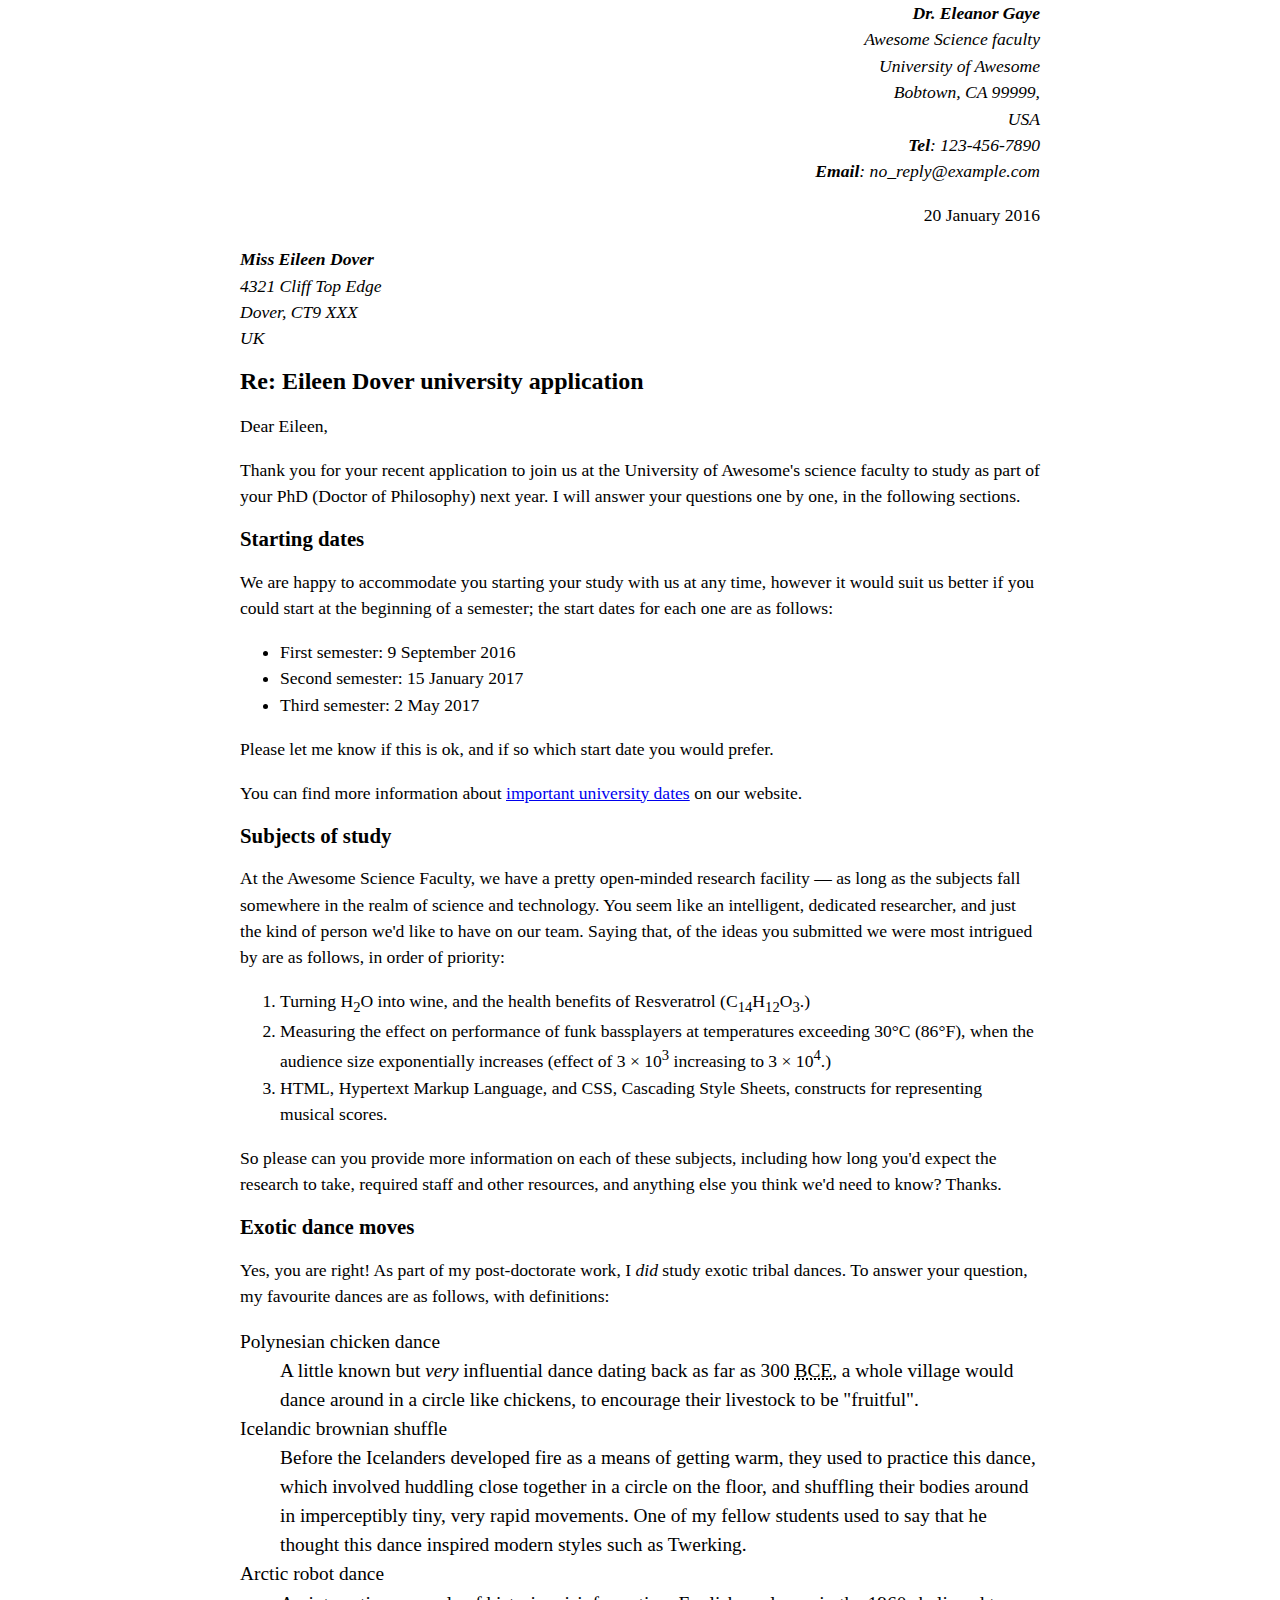
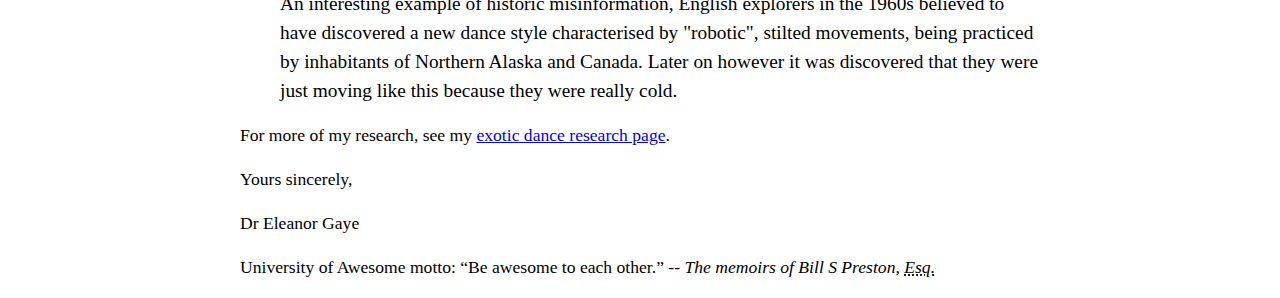
<file: Assignment 1/Part 1/index.html>
<!DOCTYPE html>
<!--
	Name: Alan Ginson
	File: index.html
	Date: 14 April 2024
	This HTML code is a letter to Miss Eileen Dover from Dr. Eleanor Gaye, a science department faculty member at the University of Awesome, concerning her application to the PhD programme at the university. 
  Dr. Gaye responds to Eileen's inquiries regarding study topics, commencement dates, and even gets into research on exotic dancing in the correspondence. The code makes use of semantic HTML elements such 
  as <address>, <time>, <abbr>, <ol>, <dl>, and <cite> and incorporates style using an external CSS file. Links to internal pages and other resources are also included.
	-->

<html lang="en-US">
  <head>
    <meta charset="utf-8">
    <meta name="author" content="Dr. Eleanor Gaye">
    <title>Awesome science application correspondence</title>
    <link rel="stylesheet" href="style.css">
  </head>
  <body>
    <address class="sender-column">
      <strong>Dr. Eleanor Gaye</strong><br>
      Awesome Science faculty<br>
      University of Awesome<br>
      Bobtown, CA 99999,<br>
      USA<br>
      <strong>Tel</strong>: 123-456-7890<br>
      <strong>Email</strong>: no_reply@example.com
    </address>

    <p class="sender-column"><time datetime="2016-01-20">20 January 2016</time></p>

    <address>
      <strong>Miss Eileen Dover</strong><br>
      4321 Cliff Top Edge<br>
      Dover, CT9 XXX<br>
      UK
    </address>

    <h1>Re: Eileen Dover university application</h1>

    <p>Dear Eileen,</p>

    <p>Thank you for your recent application to join us at the University of Awesome's science faculty to study as part of your <abbr>PhD</abbr> (Doctor of Philosophy) next year. I will answer your questions one by one, in the following sections.</p>

    <h2>Starting dates</h2>

    <p>We are happy to accommodate you starting your study with us at any time, however it would suit us better if you could start at the beginning of a semester; the start dates for each one are as follows:</p>

    <ul>
      <li>First semester: <time datetime="2016-09-09">9 September 2016</time></li>
      <li>Second semester: <time datetime="2017-01-15">15 January 2017</time></li>
      <li>Third semester: <time datetime="2017-05-02">2 May 2017</time></li>
    </ul>

    <p>Please let me know if this is ok, and if so which start date you would prefer.</p>

    <p>You can find more information about <a href="http://www.example.com" title="table of awesome university important dates">important university dates</a> on our website.</p>

    <h2>Subjects of study</h2>

    <p>At the Awesome Science Faculty, we have a pretty open-minded research facility — as long as the subjects fall somewhere in the realm of science and technology. You seem like an intelligent, dedicated researcher, and just the kind of person we'd like to have on our team. Saying that, of the ideas you submitted we were most intrigued by are as follows, in order of priority:</p>

    <ol>
      <li>Turning H<sub>2</sub>O into wine, and the health benefits of Resveratrol (C<sub>14</sub>H<sub>12</sub>O<sub>3</sub>.)</li>
      <li>Measuring the effect on performance of funk bassplayers at temperatures exceeding 30°C (86°F), when the audience size exponentially increases (effect of 3 × 10<sup>3</sup> increasing to 3 × 10<sup>4</sup>.)</li>
      <li><abbr>HTML</abbr>, Hypertext Markup Language, and <abbr>CSS</abbr>, Cascading Style Sheets, constructs for representing musical scores.</li>
    </ol>

    <p>So please can you provide more information on each of these subjects, including how long you'd expect the research to take, required staff and other resources, and anything else you think we'd need to know? Thanks.</p>

    <h2>Exotic dance moves</h2>

    <p>Yes, you are right! As part of my post-doctorate work, I <em>did</em> study exotic tribal dances. To answer your question, my favourite dances are as follows, with definitions:</p>

    <dl>
      <dt>Polynesian chicken dance</dt>
      <dd>A little known but <em>very</em> influential dance dating back as far as 300 <abbr title="Before Common Era">BCE</abbr>, a whole village would dance around in a circle like chickens, to encourage their livestock to be "fruitful".</dd>
      <dt>Icelandic brownian shuffle</dt>
      <dd>Before the Icelanders developed fire as a means of getting warm, they used to practice this dance, which involved huddling close together in a circle on the floor, and shuffling their bodies around in imperceptibly tiny, very rapid movements. One of my fellow students used to say that he thought this dance inspired modern styles such as Twerking.</dd>
      <dt>Arctic robot dance</dt>
      <dd>An interesting example of historic misinformation, English explorers in the 1960s believed to have discovered a new dance style characterised by "robotic", stilted movements, being practiced by inhabitants of Northern Alaska and Canada. Later on however it was discovered that they were just moving like this because they were really cold.</dd>
    </dl>

    <p>For more of my research, see my <a href="http://www.example.com" aria-label="Dr Gaye's exotic dance research">exotic dance research page</a>.</p>

    <p>Yours sincerely,</p>

    <p>Dr Eleanor Gaye</p>


    <p>University of Awesome motto: <q>Be awesome to each other.</q> -- <cite>The memoirs of Bill S Preston, <abbr title="Esquire">Esq.</abbr></cite></p>
  </body>
</html>
</file>
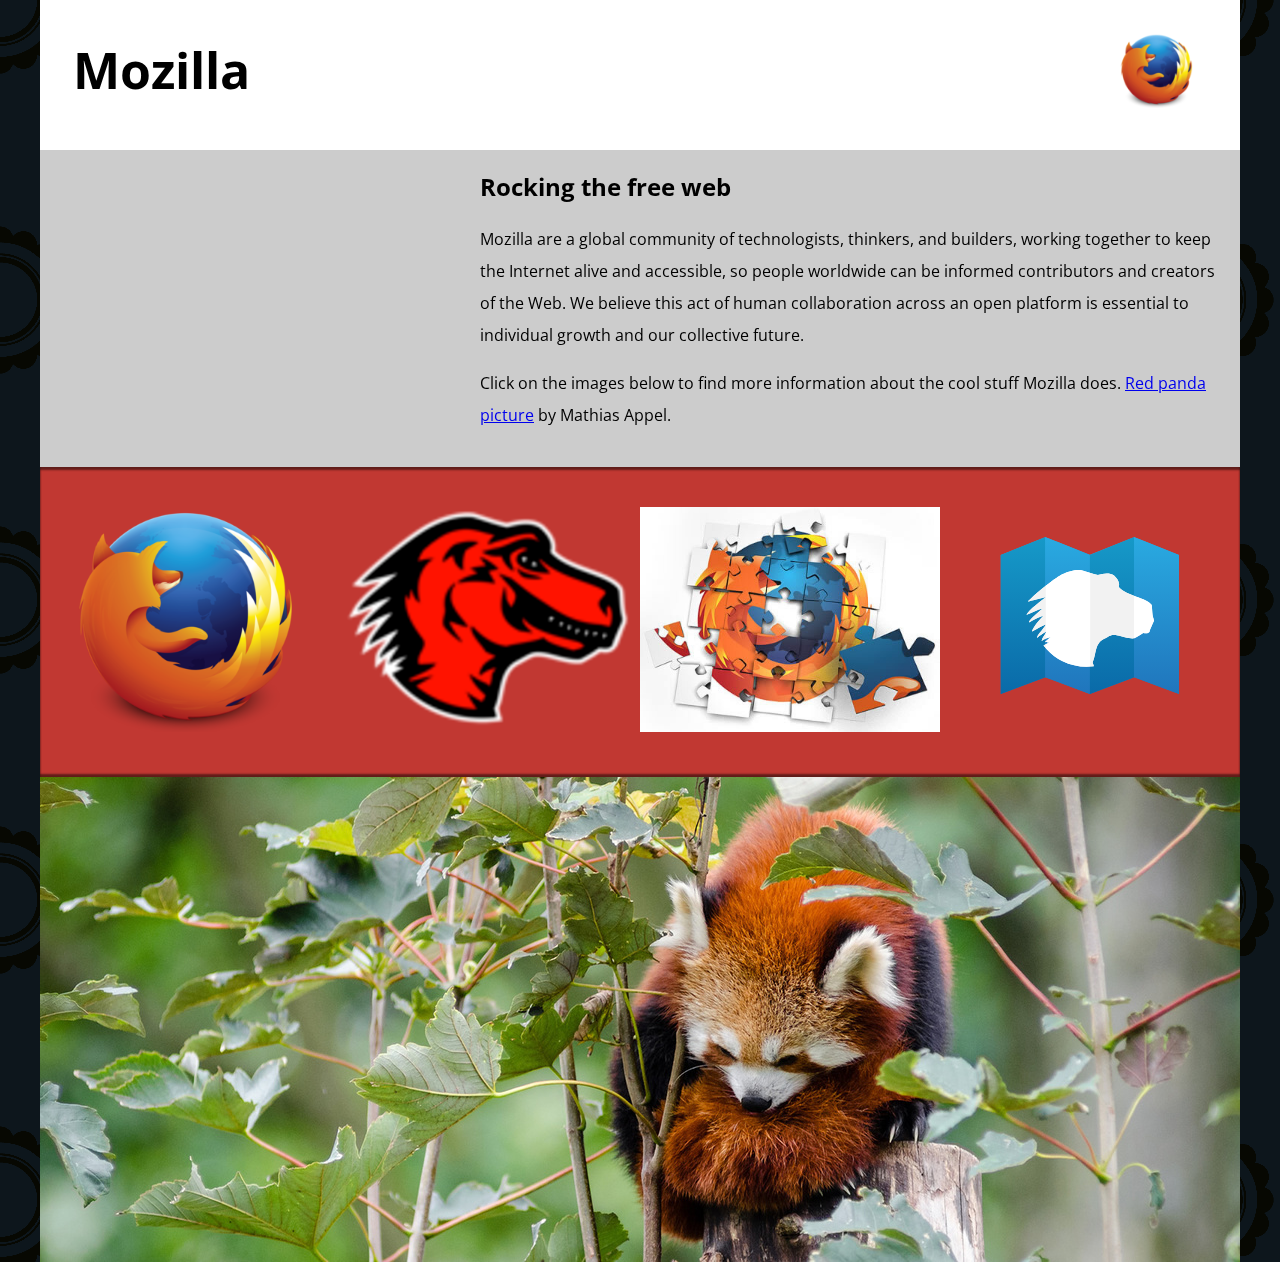
<file: Assignment 2/Part 1/index.html>
<!DOCTYPE html>
<html lang="en-US">
  <!--
	Name: Alan Ginson
	File: index.html
	Date: 14 April 2024
	An image of a red panda, a primary section with an article about Mozilla's aim, a further information section with links to Mozilla-related content, and a header with the Mozilla emblem are all included on
  this HTML code that makes a splash page for Mozilla.
Using <style> elements, styling is performed directly within the HTML and includes formatting for the header, main body, video, additional information links, and red panda image. Additionally, the code makes
   use of the <picture> element for responsive image loading and the <iframe> element for embedding YouTube videos.

The code also incorporates a few CSS media queries for responsive design, which guarantees that the page renders correctly on a range of devices.
	-->
  <head>
    <meta charset="utf-8">
    <meta name="viewport" content="width=device-width">
    <title>Mozilla splash page</title>
    <link href='https://fonts.googleapis.com/css?family=Open+Sans:400,700' rel='stylesheet' type='text/css'>
    <style>
      /* header and body setup */

      html {
        font-family: 'Open Sans', sans-serif;
        background: url(pattern.png);
      }

      body {
        width: 100%;
        max-width: 1200px;
        margin: 0 auto;
        background-color: white;
        position: relative;
      }

      /* Header styling */

      header {
        height: 150px;
      }

      header img {
        width: 100px;
        position: absolute;
        right: 32.5px;
        top: 32.5px;
      }

      h1 {
        font-size: 50px;
        line-height: 140px;
        margin: 0 0 0 32.5px;
      }

      /* main section and video styling */

      main {
        background: #ccc;
      }

      article {
        padding: 20px;
      }

      h2 {
        margin-top: 0;
      }

      p {
        line-height: 2;
      }

      iframe {
        float: left;
        margin: 0 20px 20px 0;
        max-width: 100%;
      }

      /* further info links */

      .further-info {
        clear: left;
        padding: 40px 0;
        background: #c13832;
        box-shadow: inset 0 3px 2px rgba(0,0,0,0.5),
                    inset 0 -3px 2px rgba(0,0,0,0.5);
      }

      .further-info a {
        width: 25%;
        display: block;
        float: left;
      }

      .further-info img {
        max-width: 100%;
      }

      .clearfix {
        clear: both;
      }

      /* Red panda image */

      .red-panda img {
        display: block;
        max-width: 100%;
      }
    </style>
  </head>
  <body>
    <header>
      <h1>Mozilla</h1>
      <!-- insert <img> element, link to the small
          version of the Firefox logo -->
          <img
          src="firefox_logo-only_RGB120.png" />
    </header>

    <main>
      <article>
        <!-- insert iframe from youtube -->
        <iframe width="400" height="225" src="https://www.youtube.com/embed/ojcNcvb1olg" frameborder="0" allow="accelerometer; autoplay; clipboard-write; encrypted-media; gyroscope; picture-in-picture" allowfullscreen></iframe>
        

        <h2>Rocking the free web</h2>

        <p>Mozilla are a global community of technologists, thinkers, and builders, working together to keep the Internet alive and accessible, so people worldwide can be informed contributors and creators of the Web. We believe this act of human collaboration across an open platform is essential to individual growth and our collective future.</p>

        <p>Click on the images below to find more information about the cool stuff Mozilla does. <a href="https://www.flickr.com/photos/mathiasappel/21675551065/">Red panda picture</a> by Mathias Appel.</p>
      </article>

      <div class="further-info">
        <!-- insert images with srcsets and sizes -->
        <a href="https://www.mozilla.org/en-US/firefox/new/">
            <img srcset="firefox_logo-only_RGB120.png 120w,
                        firefox_logo-only_RGB400.png 400w"
                sizes="(max-width: 500px) 120px, 400px"
                src="firefox_logo-only_RGB120.png"
                alt="Firefox logo">
        </a>
        <a href="https://www.mozilla.org/">
            <img srcset="mozilla-dinosaur-head120.png 120w,
                        mozilla-dinosaur-head400.png 400w"
                sizes="(max-width: 500px) 120px, 400px"
                src="mozilla_logo-only_RGB120.png"
                alt="Mozilla logo">
        </a>
        <a href="https://addons.mozilla.org/">
            <img srcset="firefox-addons120.jpg 120w,
                        firefox-addons400.jpg 400w"
                sizes="(max-width: 500px) 120px, 400px"
                src="addons_logo-only_RGB120.png"
                alt="Add-ons logo">
        </a>
        <a href="https://developer.mozilla.org/en-US/">
            <img srcset="mdn.svg 120w,
                        mdn.svg 400w"
                sizes="(max-width: 500px) 120px, 400px"
                src="mdn_logo-only_RGB120.png"
                alt="MDN logo">
        </a>
        <div class="clearfix"></div>
      </div>

      <div class="red-panda">
        <!-- insert picture element -->
        <picture>
            <source media="(max-width: 600px)" srcset="red-panda600.jpg">
            <img src="red-panda1200.jpg" alt="Red panda">
          </picture>
      </div>

    </main>
  </body>
</html>
</file>
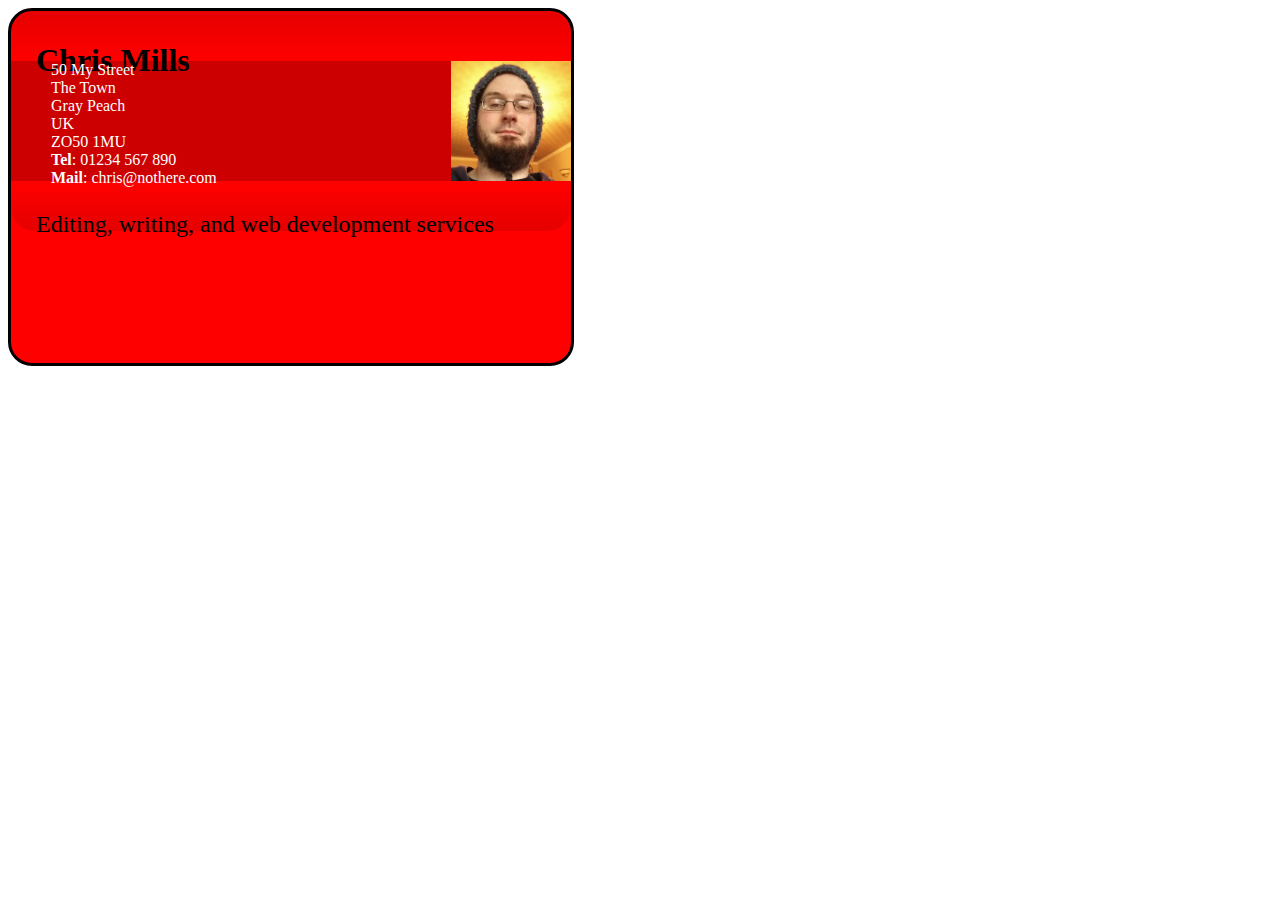
<file: Assignment 3/Part 2/index.html>
<!DOCTYPE html>
<html lang="en-US">
<!--
Name: Alan Ginson
File: index.html
Date: 14 April 2024
This HTML code creates a straightforward webpage with Chris Mills' name, address, phone number, and a synopsis of his services displayed.
A <header> with Chris's name, a <article> with his picture and contact details, and a <footer> with a summary of his services make up the content organised within a <section> element with the class "card".
An external stylesheet linked in the <head> section with the href="style.css" tag contains the CSS styles for this page. The layout, colours, fonts, and spacing of the elements are all defined by these 
styles.
	--> 
  <head>
    <meta charset="utf-8">
    <meta name="viewport" content="width=device-width">
    <title>Fundamental CSS comprehension</title>
    <link rel="stylesheet" href="style.css">
  </head>
  <body>

  <section class="card">
    <header>
      <h2>Chris Mills</h2>
    </header>
    <article>
      <img src="chris.jpg" alt="A picture of Chris - a man with glasses, a beard, and a silly wooly hat">
      <p>50 My Street<br>
         The Town<br>
         Gray Peach<br>
         UK<br>
         ZO50 1MU<br>
        <strong>Tel</strong>: 01234 567 890<br>
        <strong>Mail</strong>: chris@nothere.com</p>
    </article>
    <footer>
      <p>Editing, writing, and web development services</p>
    </footer>
  </section>

  </body>
</html>
</file>
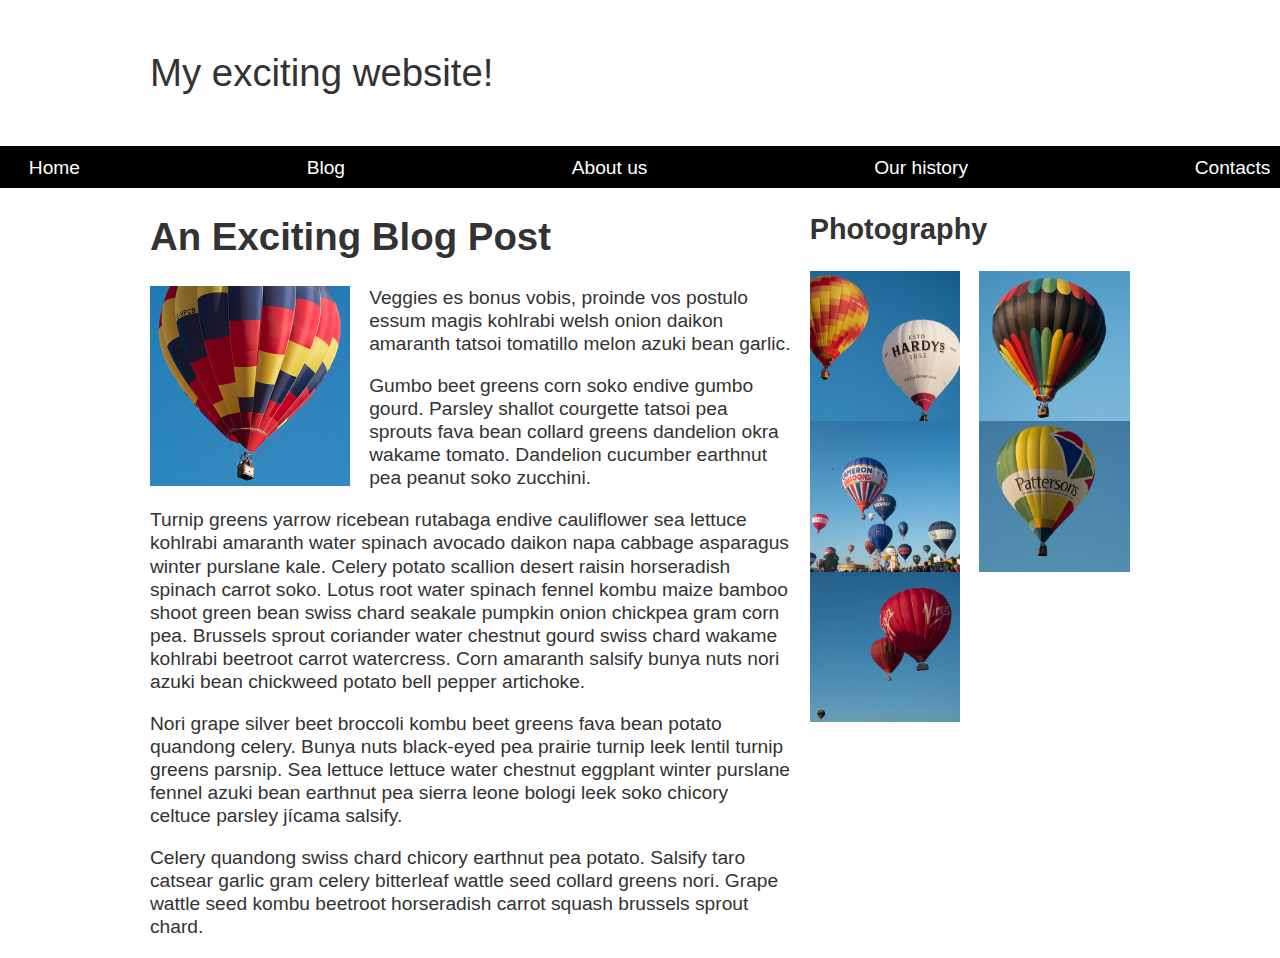
<file: Assignment 3/Part 4/index.html>
<!DOCTYPE html>
<html lang="en-US">
 <!--
Name: Alan Ginson
File: index.html
Date: 14 April 2024
A simple webpage layout is represented by this HTML code. Here's a quick synopsis:
Header: This area includes links to the Home, Blog, About Us, Our History, and Contacts pages as well as the website's logo.

Main Section: The webpage's primary content is broken up into two sections: an aside and an article. A blog post with a title, an image, and multiple paragraphs of content can be found in the article area.
 A list of pictures and the topic "Photography" are included in the sidebar section.

CSS: The "styles.css" external CSS file, which is linked in the <head> section of the HTML document, defines the styling for the webpage.
	-->
  <head>
    <meta charset="utf-8">
    <meta name="viewport" content="width=device-width, initial-scale=1">
    <title>Layout Task</title>
    <link href="styles.css" rel="stylesheet" type="text/css">
  </head>

<body>

  <div class="logo">
    My exciting website!
  </div>

  <nav>
    <ul>
      <li>
        <a href="">Home</a>
      </li>
      <li>
        <a href="">Blog</a>
      </li>
      <li>
        <a href="">About us</a>
      </li>
      <li>
        <a href="">Our history</a>
      </li>
      <li>
        <a href="">Contacts</a>
      </li>
    </ul>
  </nav>

  <main class="grid">
    <article>
      <h1>
        An Exciting Blog Post
      </h1>
      <img src="balloon-sq6.jpg" alt="placeholder" class="feature">
      <p>Veggies es bonus vobis, proinde vos postulo essum magis kohlrabi welsh onion daikon amaranth tatsoi tomatillo melon
        azuki bean garlic.</p>

      <p>Gumbo beet greens corn soko endive gumbo gourd. Parsley shallot courgette tatsoi pea sprouts fava bean collard greens
        dandelion okra wakame tomato. Dandelion cucumber earthnut pea peanut soko zucchini.</p>

      <p>Turnip greens yarrow ricebean rutabaga endive cauliflower sea lettuce kohlrabi amaranth water spinach avocado daikon
        napa cabbage asparagus winter purslane kale. Celery potato scallion desert raisin horseradish spinach carrot soko.
        Lotus root water spinach fennel kombu maize bamboo shoot green bean swiss chard seakale pumpkin onion chickpea gram
        corn pea. Brussels sprout coriander water chestnut gourd swiss chard wakame kohlrabi beetroot carrot watercress.
        Corn amaranth salsify bunya nuts nori azuki bean chickweed potato bell pepper artichoke.</p>

      <p>Nori grape silver beet broccoli kombu beet greens fava bean potato quandong celery. Bunya nuts black-eyed pea prairie
        turnip leek lentil turnip greens parsnip. Sea lettuce lettuce water chestnut eggplant winter purslane fennel azuki
        bean earthnut pea sierra leone bologi leek soko chicory celtuce parsley jícama salsify.</p>

      <p>Celery quandong swiss chard chicory earthnut pea potato. Salsify taro catsear garlic gram celery bitterleaf wattle
        seed collard greens nori. Grape wattle seed kombu beetroot horseradish carrot squash brussels sprout chard.</p>

    </article>

    <aside>
      <h2>
        Photography
      </h2>
      <ul class="photos">
        <li>
          <img src="balloon-sq1.jpg" alt="placeholder">
        </li>
        <li>
          <img src="balloon-sq2.jpg" alt="placeholder">
        </li>
        <li>
          <img src="balloon-sq3.jpg" alt="placeholder">
        </li>
        <li>
          <img src="balloon-sq4.jpg" alt="placeholder">
        </li>
        <li>
          <img src="balloon-sq5.jpg" alt="placeholder">
        </li>
      </ul>

    </aside>
  </main>

</body>

</html>
</file>
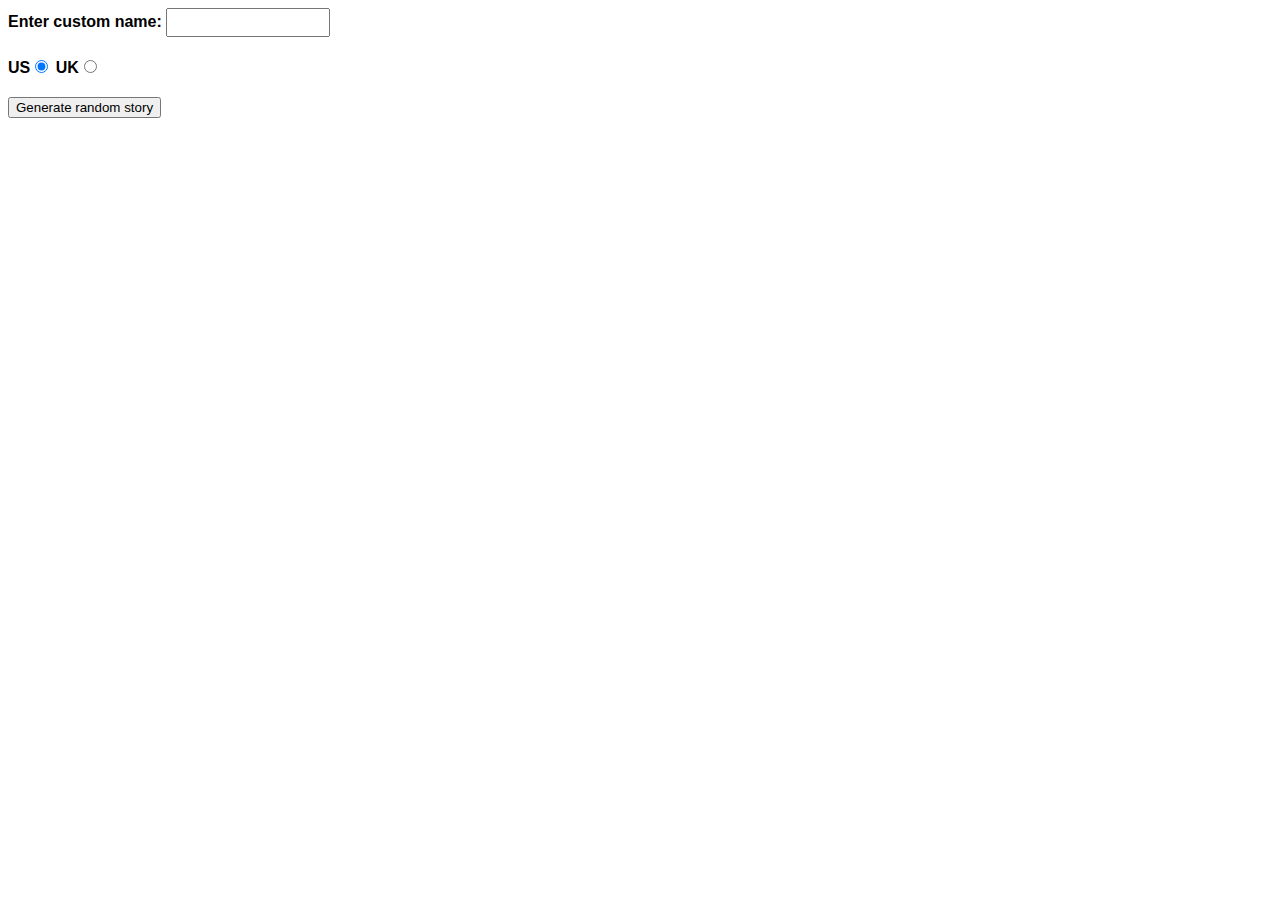
<file: Assignment 4/Part 1/index.html>
<!DOCTYPE html>
<html lang="en-US">
  <!--
Name: Alan Ginson
File: index.html
Date: 14 April 2024
This piece of HTML code creates a basic webpage for a "Silly Story Generator." Here's a quick synopsis:

Declaration of Document Type: It identifies HTML5 as the document type.
Language Declaration: English (United States) is the language used in this work.

Head Section: This section includes metadata about the webpage, viewport settings, and character encoding.
Styling: The elements are styled using inline CSS. It establishes the body width, font family, and styles for paragraphs, input fields, and labels.
Body: Has a number of components that allow for user interaction:
Users can input a custom name in the "Enter custom name" input form (input>).
The "US" and "UK" radio buttons (<input type="radio">) allow you to choose the location of the tale.
To create a random tale, assign the class "randomise" to a button (<button>).
A paragraph (<p>) element that has the class "story" applied will show the created narrative. Its visibility is initially set to hidden.
Screenplay: At the bottom of the body, there is a link to the JavaScript file "main.js". The algorithm to create random stories based on user inputs is probably present in this script.

The silly story generator webpage's general structure and functions are established by this HTML.
	-->
  <head>
    <meta charset="utf-8" />
    <meta name="viewport" content="width=device-width" />

    <title>Silly story generator</title>

    <style>
      body {
        font-family: helvetica, sans-serif;
        width: 350px;
      }

      label {
        font-weight: bold;
      }

      div {
        padding-bottom: 20px;
      }

      input[type="text"] {
        padding: 5px;
        width: 150px;
      }

      p {
        background: #ffc125;
        color: #5e2612;
        padding: 10px;
        visibility: hidden;
      }
    </style>
  </head>

  <body>
    <div>
      <label for="customname">Enter custom name:</label>
      <input id="customname" type="text" placeholder="" />
    </div>
    <div>
      <label for="us">US</label
      ><input id="us" type="radio" name="ukus" value="us" checked />
      <label for="uk">UK</label
      ><input id="uk" type="radio" name="ukus" value="uk" />
    </div>
    <div>
      <button class="randomize">Generate random story</button>
    </div>
    <!-- Thanks a lot to Willy Aguirre for his help with the code for this assessment -->
    <p class="story"></p>
    <script src="main.js"></script>
  </body>
</html>
</file>
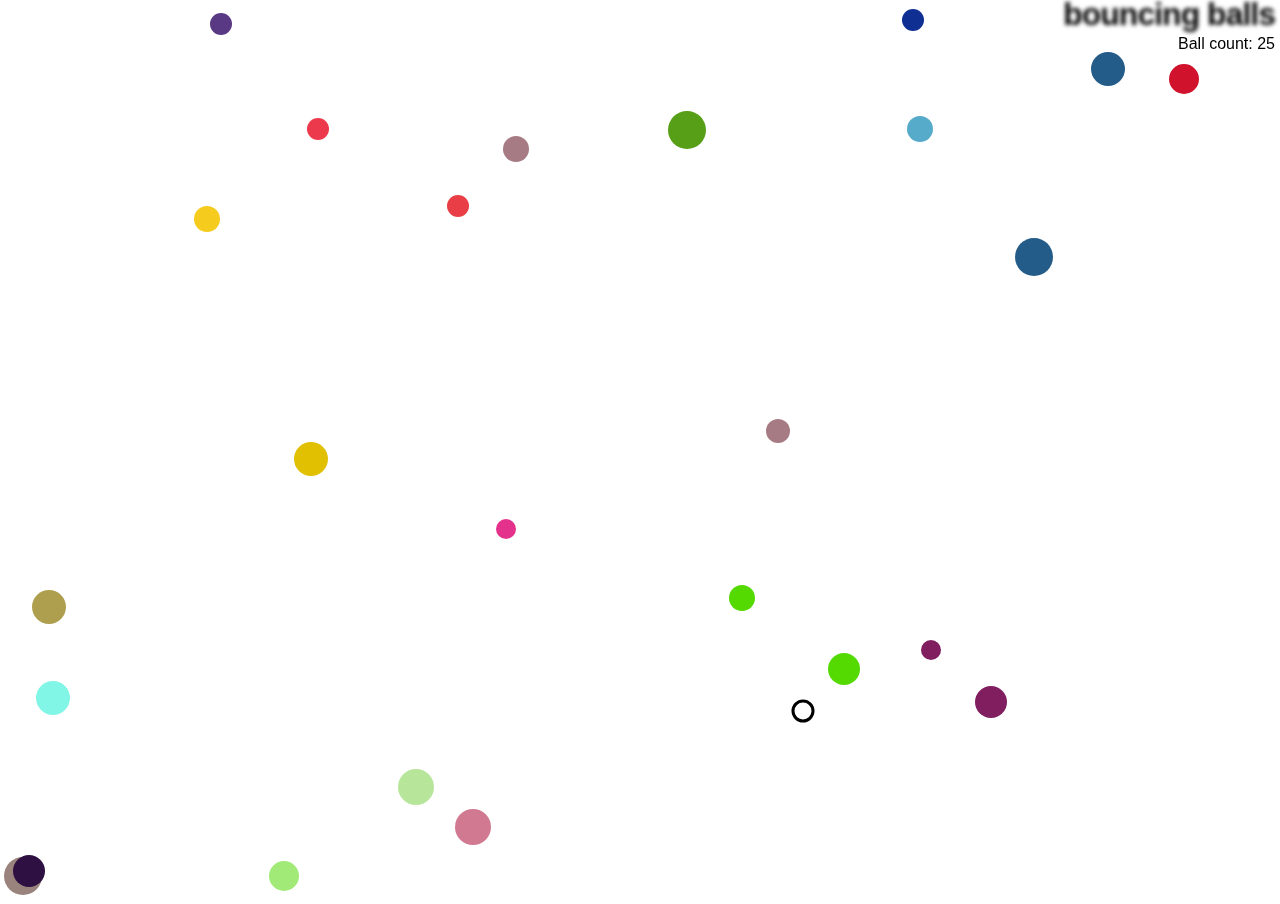
<file: Assignment 4/Part 3 & 4/index.html>
<!DOCTYPE html>
<html lang="en-US">
<!--
Name: Alan Ginson
File: index.html
Date: 14 April 2024
Using HTML5 Canvas, this JavaScript code creates a basic animation. Classes for forms like balls and a "evil" circle are among them. In order to refresh the canvas, the animation loop draws and moves the 
forms, looks for collisions, and reacts to human input to move the circle.

	-->
<head>
    <meta charset="utf-8">
    <meta name="viewport" content="width=device-width">
    <title>Bouncing balls</title>
    <link rel="stylesheet" href="style.css">
  </head>

  <body>
    <h1>bouncing balls</h1>
    <p>Ball count: </p>
    <canvas></canvas>

    <script src="main.js"></script>
  </body>
</html>
</file>
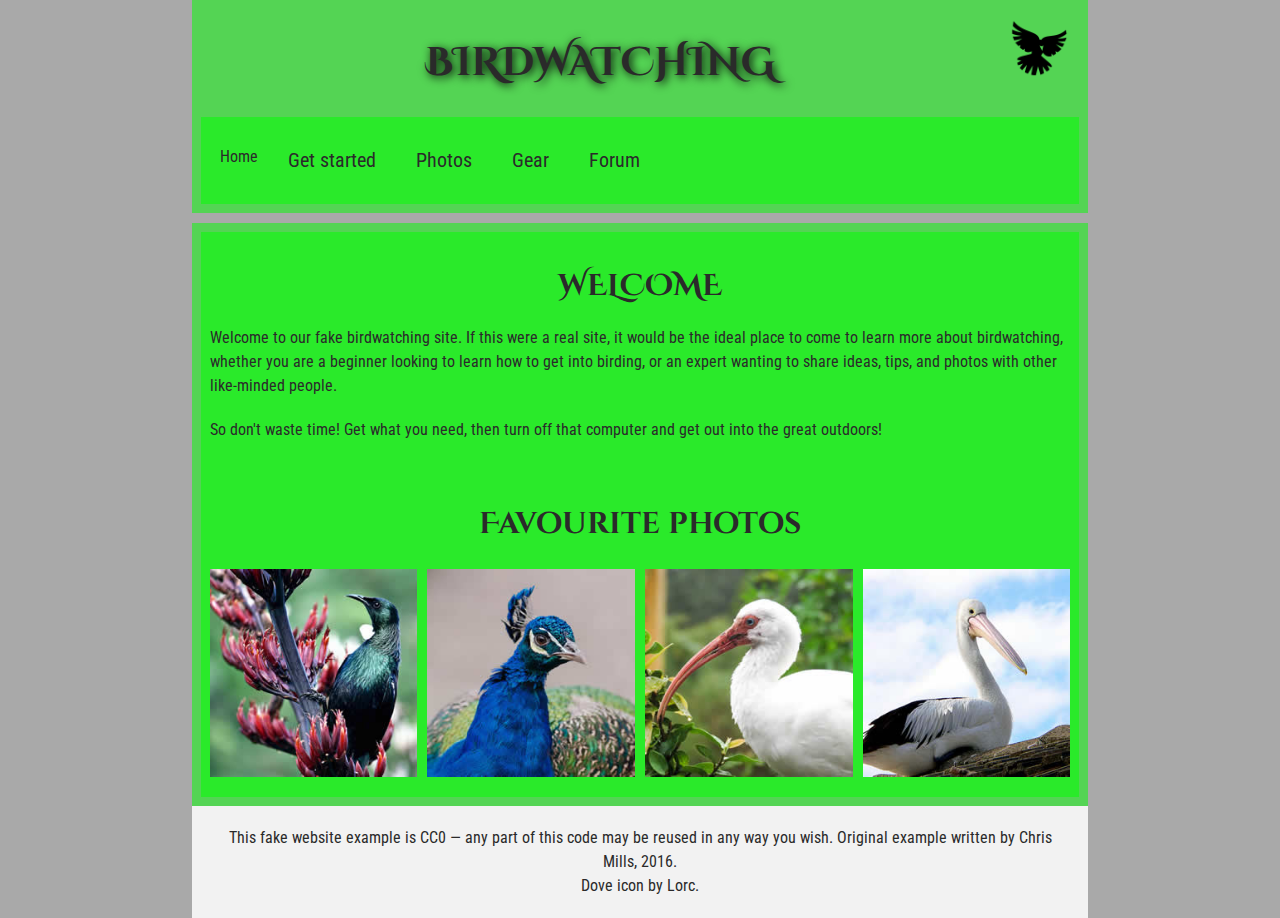
<file: Assignment 1/Part 2/assets/assets/index.html>
<!DOCTYPE html>
<html lang="en">
  <!--
	Name: Alan Ginson
	File: index.html
	Date: 14 April 2024
	The fictitious birding website's basic webpage is represented by this HTML code. It consists of a footer with credits and attributions, a main content section with an article and an aside showing favourite
   bird photographs, and a header with a navigation menu and logo. Semantic HTML components are employed throughout the page, which has a straightforward structure and appearance. In addition, it has a 
   conditional script for Internet Explorer versions prior to the current one and links to an external stylesheet for styling.
	-->
  <head>
    <meta charset="utf-8">
    <title>Birdwatching</title>
    <link href="https://fonts.googleapis.com/css?family=Roboto+Condensed:300%7CCinzel+Decorative:700" rel="stylesheet">
    <link rel="stylesheet" href="style.css">

    <!--[if lt IE 9]>
      <script src="https://cdnjs.cloudflare.com/ajax/libs/html5shiv/3.7.3/html5shiv.js"></script>
    <![endif]-->
  </head>

  <body>

    <header>
      <h1>Birdwatching</h1>
      <img src="dove.png" alt="a simple dove logo">

      <nav>
        <ul>
          <li><span>Home</span></li>
          <li><a href="#">Get started</a></li>
          <li><a href="#">Photos</a></li>
          <li><a href="#">Gear</a></li>
          <li><a href="#">Forum</a></li>
        </ul>
      </nav>
    </header>

    <main>
      <article>
        <h2>Welcome</h2>

        <p>Welcome to our fake birdwatching site. If this were a real site, it would be the ideal place to come to learn more about birdwatching, whether you are a beginner looking to learn how to get into birding, or an expert wanting to share ideas, tips, and photos with other like-minded people.</p>

        <p>So don't waste time! Get what you need, then turn off that computer and get out into the great outdoors!</p>
      </article>

      <aside>
        <h2>Favourite photos</h2>
        <div class="photo-grid">
          <a href="favorite-1.jpg"><img src="favorite-1_th.jpg" alt="Small black bird, black claws, long black slender beak, links to larger version of the image"></a>
          <a href="favorite-2.jpg"><img src="favorite-2_th.jpg" alt="Top half of a pretty bird with bright blue plumage on neck, light colored beak, blue headdress, links to larger version of the image"></a>
          <a href="favorite-3.jpg"><img src="favorite-3_th.jpg" alt="Top half of a large bird with white plumage, very long curved narrow light colored break, links to larger version of the image"></a>
          <a href="favorite-4.jpg"><img src="favorite-4_th.jpg" alt="Large bird, mostly white plumage with black plumage on back and rear, long straight white beak, links to larger version of the image"></a>
        </div>
      </aside>
    </main>

    <footer>
      <p>This fake website example is CC0 — any part of this code may be reused in any way you wish. Original example written by Chris Mills, 2016.</p>

      <p><a href="http://game-icons.net/lorc/originals/dove.html">Dove icon</a> by Lorc.</p>
    </footer>

  </body>
</html>
</file>
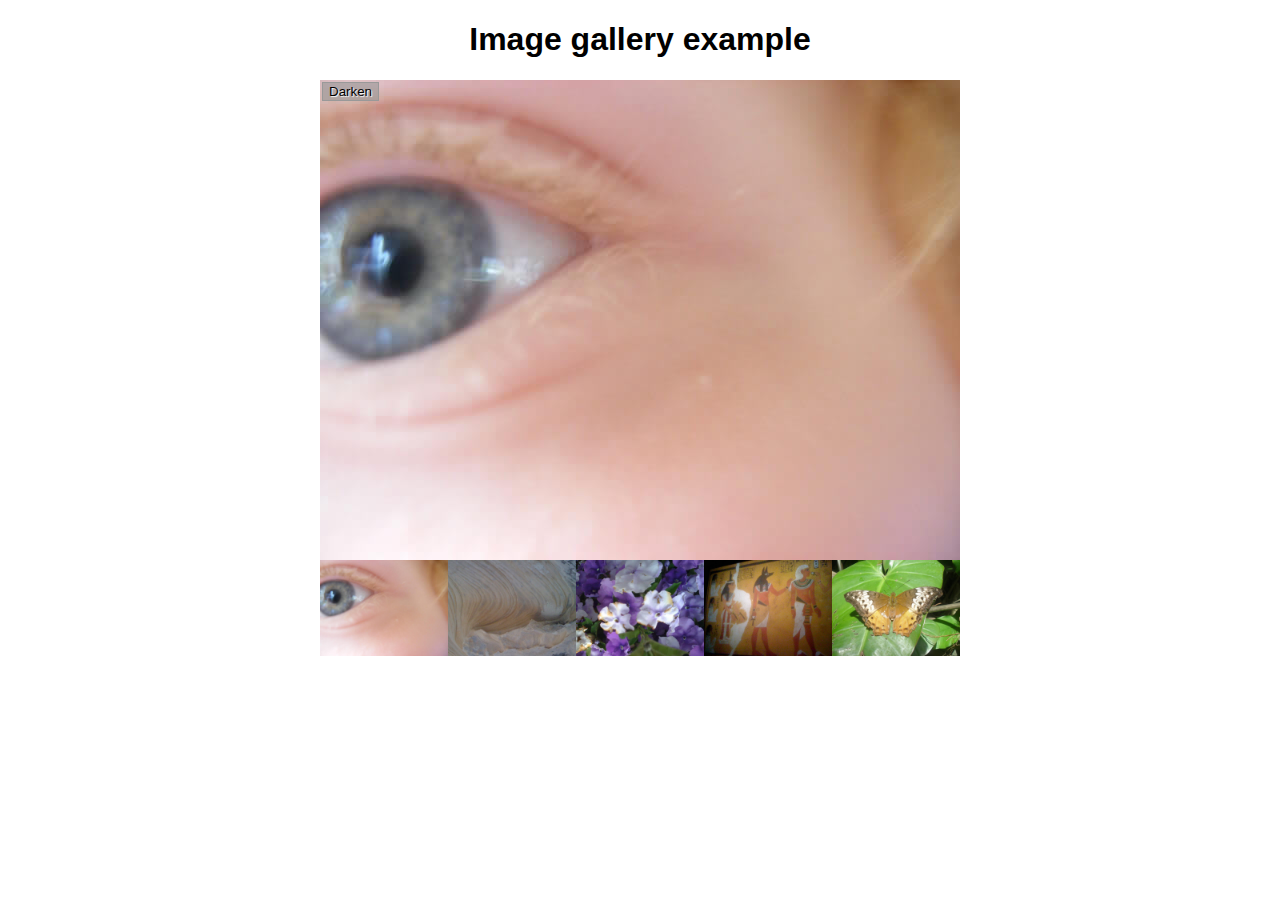
<file: Assignment 4/Part 2/gallery-start/gallery-start/index.html>
<!DOCTYPE html>
<html lang="en-us">
<!--
Name: Alan Ginson
File: index.html
Date: 14 April 2024
This JavaScript code improves a webpage's image gallery capability. Images and alt text are dynamically loaded from an array of image filenames. Thumbnail images are created and added to the thumbBar element.
 Additionally, it configures event listeners to update the displayed image and its alt text in response to the click of a thumbnail image. It also includes a Darken/Lighten option that allows you to adjust
  the overlay's background colour to make the displayed image appear dimmer.
	-->
  <head>
    <meta charset="utf-8">

    <title>Image gallery</title>

    <link rel="stylesheet" href="style.css">
    
  </head>

  <body>
    <h1>Image gallery example</h1>

    <div class="full-img">
      <img class="displayed-img" src="images/pic1.jpg" alt="Closeup of a human eye">
      <div class="overlay"></div>
      <button class="dark">Darken</button>
    </div>

    <div class="thumb-bar">


    </div>
    <script src="main.js"></script>
  </body>
</html>
</file>
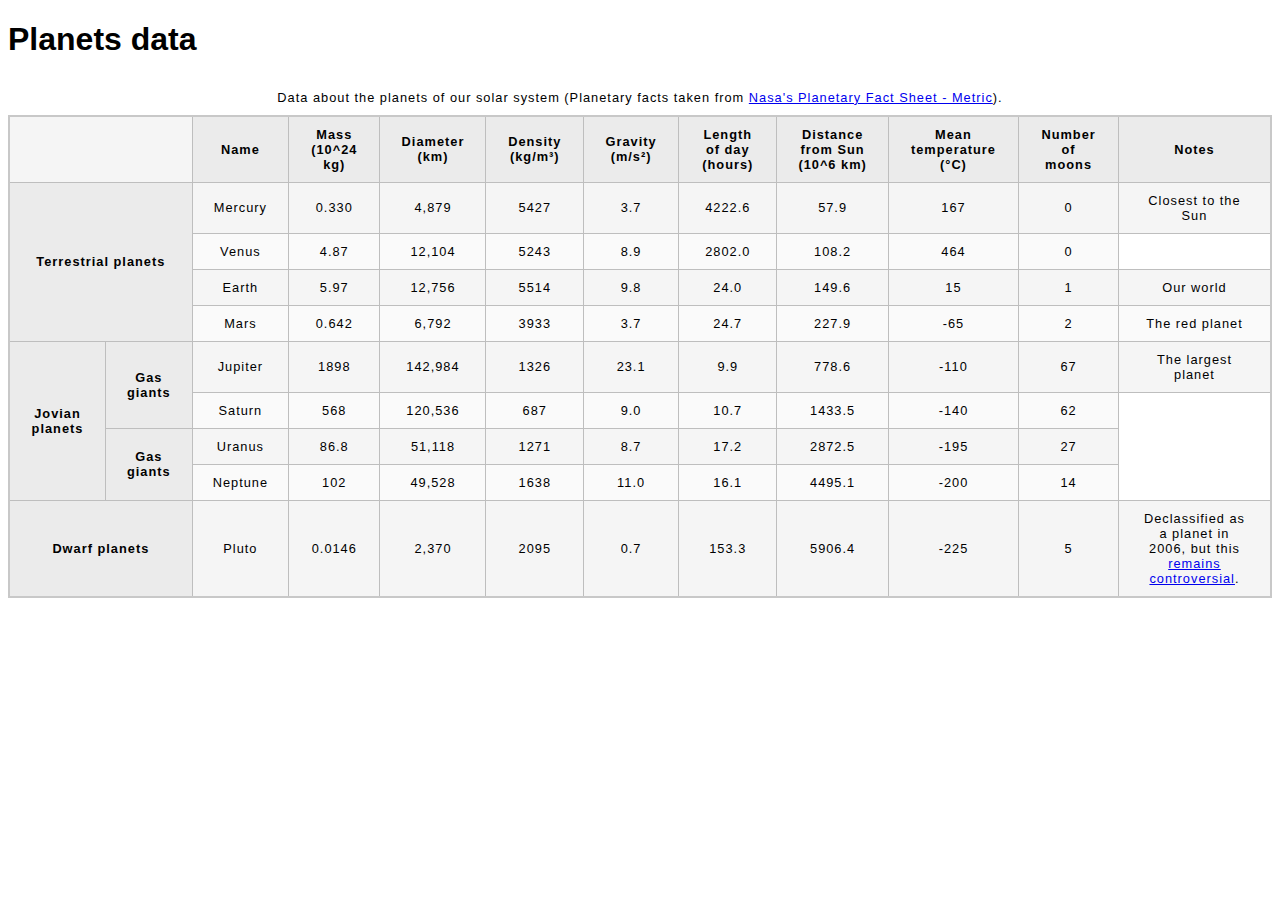
<file: Assignment 2/Part 2/planetary data table.html>
<!DOCTYPE html>
<html lang="en-US">
<!--
Name: Alan Ginson
File: planetary data table.html
Date: 14 April 2024
A table with information on the planets in our solar system is displayed by this HTML code. With rows for each planet and columns for mass, diameter, density, gravity, day length, distance from the sun, 
mean temperature, number of moons, and other information, the table is organised as follows.
The data is arranged logically, with distinct row groups separating dwarf planets, jovian planets, and terrestrial planets. The table cells display the details of each planet, such as its name, mass, 
diameter, density, etc.
The source of the planetary facts is also mentioned in a caption at the top of the table. An external CSS file that is referred to by the <link> tag in the <head> section is used to style the table.
	-->
  <head>
    <meta charset="utf-8">
    <meta name="viewport" content="width=device-width">
    <title>Planets Data</title>
    <link href="minimal-table.css" rel="stylesheet" type="text/css">
  </head>
  <body>
    <h1>Planets data</h1>
    <div class="table-container">
    <table> 
        <caption>Data about the planets of our solar system (Planetary facts taken from <a href="http://nssdc.gsfc.nasa.gov/planetary/factsheet/">Nasa's Planetary Fact Sheet - Metric</a>).</caption> 
        <thead> 
            <tr>
                <td colspan="2"></td> 
                <th>Name</th> 
                <th>Mass (10^24 kg)</th> 
                <th>Diameter (km)</th> 
                <th>Density (kg/m³)</th> 
                <th>Gravity (m/s²)</th> 
                <th>Length of day (hours)</th> 
                <th>Distance from Sun (10^6 km)</th> 
                <th>Mean temperature (°C)</th> 
                <th>Number of moons</th> 
                <th>Notes</th> 
            </tr> 
        </thead> 
        <tbody>
             <tr>
                <th rowspan="4" colspan="2" scope="rowgroup">Terrestrial planets</th>
                <td>Mercury</td>
                <td>0.330</td>
                <td>4,879</td>
                <td>5427</td> 
                <td>3.7</td> 
                <td>4222.6</td> 
                <td>57.9</td> 
                <td>167</td> 
                <td>0</td> 
                <td>Closest to the Sun</td> 
            </tr> 
            <tr> 
                <td>Venus</td> 
                <td>4.87</td> 
                <td>12,104</td> 
                <td>5243</td> 
                <td>8.9</td> 
                <td>2802.0</td> 
                <td>108.2</td> 
                <td>464</td> 
                <td>0</td> 
            </tr> 
            <tr> 
                <td>Earth</td> 
                <td>5.97</td> 
                <td>12,756</td> 
                <td>5514</td> 
                <td>9.8</td> 
                <td>24.0</td> 
                <td>149.6</td> 
                <td>15</td> 
                <td>1</td> 
                <td>Our world</td> 
            </tr> 
            <tr> 
                <td>Mars</td> 
                <td>0.642</td> 
                <td>6,792</td> 
                <td>3933</td> 
                <td>3.7</td> 
                <td>24.7</td> 
                <td>227.9</td>
                <td>-65</td> 
                <td>2</td> 
                <td>The red planet</td> 
            </tr> 
            <tr>
                <th rowspan="4" colspan="1" scope="rowgroup">Jovian planets</th>
                <th rowspan="2" scope="rowgroup">Gas giants</th> 
                <td>Jupiter</td> 
                <td>1898</td> 
                <td>142,984</td> 
                <td>1326</td> 
                <td>23.1</td> 
                <td>9.9</td> 
                <td>778.6</td> 
                <td>-110</td> 
                <td>67</td> 
                <td>The largest planet</td> 
            </tr> 
            <tr> 
                
                <td>Saturn</td> 
                <td>568</td> 
                <td>120,536</td> 
                <td>687</td> 
                <td>9.0</td> 
                <td>10.7</td> 
                <td>1433.5</td> 
                <td>-140</td> 
                <td>62</td> 
            </tr> 
            <tr>
                <th rowspan="2" scope="rowgroup">Gas giants</th> 
                <td>Uranus</td> 
                <td>86.8</td> 
                <td>51,118</td> 
                <td>1271</td> 
                <td>8.7</td> 
                <td>17.2</td> 
                <td>2872.5</td> 
                <td>-195</td> 
                <td>27</td>  
            </tr> 
            <tr> 
                <td>Neptune</td> 
                <td>102</td> 
                <td>49,528</td> 
                <td>1638</td> 
                <td>11.0</td> 
                <td>16.1</td> 
                <td>4495.1</td> 
                <td>-200</td> 
                <td>14</td>  
            </tr> 
            <tr>
                <th rowspan="4" colspan="2" scope="rowgroup">Dwarf planets</th>
                <td>Pluto</td> 
                <td>0.0146</td> 
                <td>2,370</td> 
                <td>2095</td> 
                <td>0.7</td> 
                <td>153.3</td> 
                <td>5906.4</td> 
                <td>-225</td> 
                <td>5</td> 
                <td>Declassified as a planet in 2006, but this <a href="http://www.usatoday.com/story/tech/2014/10/02/pluto-planet-solar-system/16578959/">remains controversial</a>.</td> 
            </tr> 
        </tbody> 
    </table>

  </body>
</html>
</file>
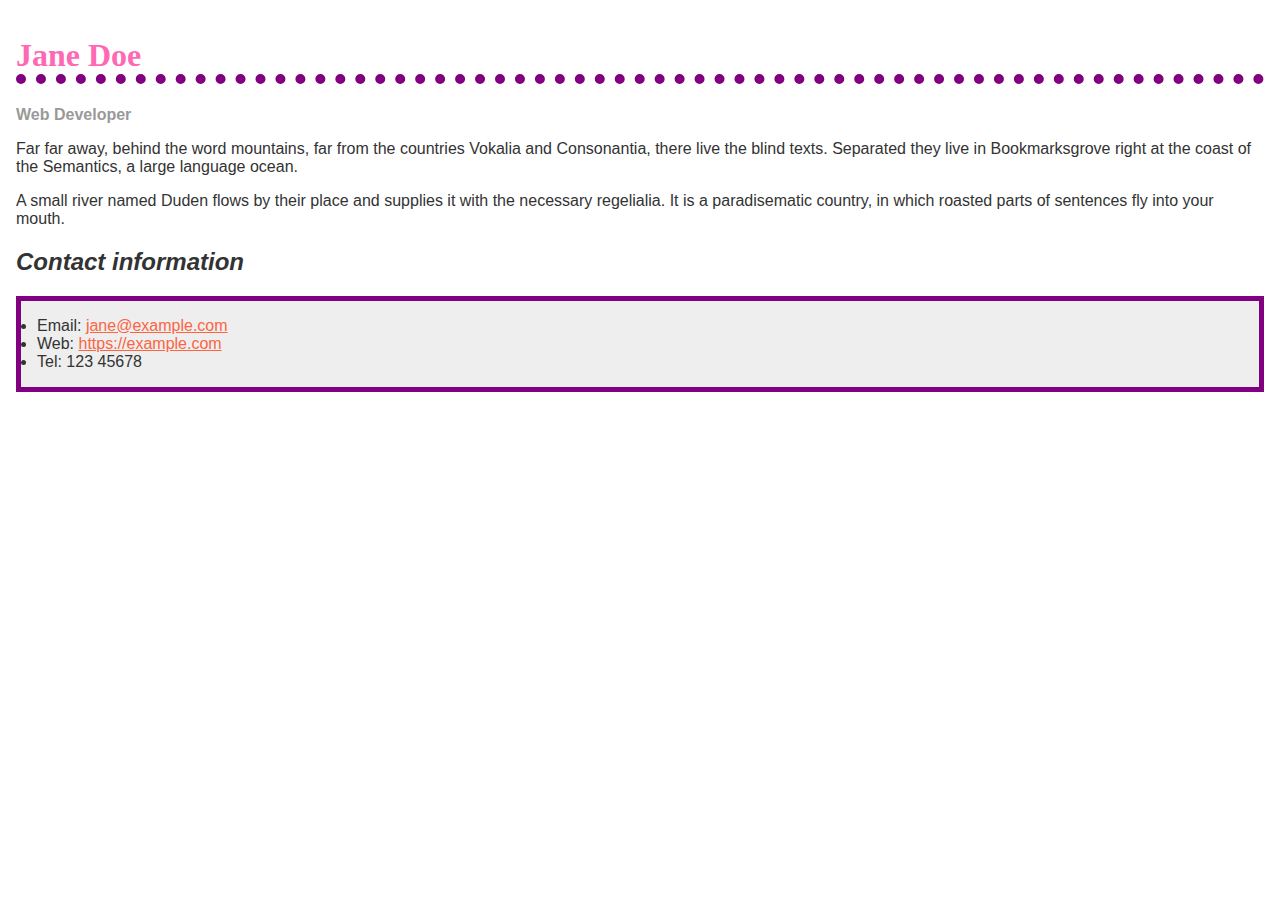
<file: Assignment 3/Part 1/Formatting a biography.html>
<!doctype html>
<html lang="en">
<!--
Name: Alan Ginson
File: Formatting a biography.html
Date: 14 April 2024
This HTML document has a biographical format. It has sections including paragraphs, headings, and a list of contact information. The fonts, colours, and spacing of these elements can be modified using 
the CSS styles defined in the <style> tag.

Important stylistic decisions include of:
-Changing the primary heading's (<h1>) border style and colour
-Creating headers at level two (<h2>) italicised
-Using a distinct font weight and colour for the job title
-Specifying hyperlink hover effects and link colours (<a>)
-Adding padding, border, and background colour to the contact details list (<ul>)
Overall, the code shows how CSS may improve HTML content's visual display and make it easier to understand and more aesthetically pleasing.
	--> 
  <head>
    <meta charset="utf-8" />
    <meta name="viewport" content="width=device-width" />
    <title>Formatting a biography</title>
    <style>
      body {
        background-color: #fff;
        color: #333;
        font-family: Arial, Helvetica, sans-serif;
        padding: 1em;
        margin: 0;
      }

      h1 {
        color: hotpink; /* Changed to hotpink */
        font-size: 2em;
        font-family: Georgia, "Times New Roman", Times, serif;
        border-bottom: 10px dotted purple; /* Added 10px dotted border-bottom */
      }

      h2 {
        font-size: 1.5em;
        font-style: italic; /* Made level 2 heading italic */
      }

      .job-title {
        color: #999999;
        font-weight: bold;
      }

      a:link,
      a:visited {
        color: #fb6542;
      }

      a:hover {
        color: green; /* Made links green on hover */
        text-decoration: none;
      }

      ul.contact-details { /* Added styles for ul used for contact details */
        background-color: #eeeeee;
        border: 5px solid purple;
        padding: 1em;
      }
    </style>
  </head>

  <body>
    <h1>Jane Doe</h1>
    <div class="job-title">Web Developer</div>
    <p>
      Far far away, behind the word mountains, far from the countries Vokalia
      and Consonantia, there live the blind texts. Separated they live in
      Bookmarksgrove right at the coast of the Semantics, a large language
      ocean.
    </p>

    <p>
      A small river named Duden flows by their place and supplies it with the
      necessary regelialia. It is a paradisematic country, in which roasted
      parts of sentences fly into your mouth.
    </p>

    <h2>Contact information</h2>
    <ul class="contact-details"> <!-- Added class to ul -->
      <li>
        Email:
        <a href="mailto:jane@example.com">jane@example.com</a>
      </li>
      <li>
        Web:
        <a href="https://example.com">https://example.com</a>
      </li>
      <li>Tel: 123 45678</li>
    </ul>
  </body>
</html>
</file>
<file: Assignment 1/Part 1/style.css>
body {
    max-width: 800px;
    margin: 0 auto;
  }
  
  .sender-column {
    text-align: right;
  }
  
  h1 {
    font-size: 1.5em;
  }
  
  h2 {
    font-size: 1.3em;
  }
  
  p,
  ul,
  ol,
  dl,
  dd,
  dt,
  address {
    font-size: 1.1em;
  }
  
  p,
  li,
  dd,
  dt,
  address {
    line-height: 1.5;
  }
</file>
<file: Assignment 3/Part 2/style.css>
.card {
    width: 35em;
    height: 22em;
    background-color: red;
    border: 0.2em solid black;
    border-radius: 1.5em;
  }
  
  /* Give the header a background gradient that goes from darker to lighter, plus rounded corners that fit in with the rounded corners set on the main card container. */
  .card header {
    background-image: linear-gradient(to bottom, rgba(0,0,0,0.1), rgba(0,0,0,0));
    border-radius: 1.5em 1.5em 0 0;
  }
  
  /* Give the footer a background gradient that goes from lighter to darker, plus rounded corners that fit in with the rounded corners set on the main card container. */
  .card footer {
    background-image: linear-gradient(to bottom, rgba(0,0,0,0), rgba(0,0,0,0.1));
    border-radius: 0 0 1.5em 1.5em;
  }
  
  /* Float the image to the right so that it sticks to the right-hand side of the main business card contents, and give it a max-height of 100% (a clever trick that ensures that it will grow/shrink to stay the same height as its parent container, regardless of what height it becomes.) */
  .card article img {
    max-height: 100%;
    float: right;
  }
  
  /* Write a ruleset that targets both the card header, and card footer, giving them both a computed total height of 50px (including a content height of 30px and padding of 10px on all sides.) But express it in ems. */
  .card header,
  .card footer {
    height: 3.125em; /* 50px / 16px = 3.125em */
    padding: 1.5625em; /* 10px / 16px = 1.5625em */
    box-sizing: border-box;
  }
  
  /* The default margin applied to the <h2> and <p> elements by the browser will interfere with our design, so write a rule that targets all these elements and sets their margin to 0. */
  h2,
  p {
    margin: 0;
  }
  
  /* To stop the image from spilling out of the main business card content (the <article> element), we need to give it a specific height. Set the <article>'s height to 120px, but expressed in ems. Also give it a background color of semi-transparent black, resulting in a slightly darker shade that lets the background red color shine through a bit too. */
  .card article {
    height: 7.5em; /* 120px / 16px = 7.5em */
    background-color: rgba(0, 0, 0, 0.2);
  }
  
  /* Write a ruleset that gives the <h2> an effective font size of 20px (but expressed in ems) and an appropriate line height to place it in the center of the header's content box. Recall from earlier that the content box height should be 30px — this gives you all the numbers you need to calculate the line height. */
  h2 {
    font-size: 2em; /* 20px / 10px = 2em */
    line-height: 1.5; /* 30px / 20px = 1.5 */
  }
  
  /* Write a ruleset that gives the <p> inside the footer an effective font size of 15px (but expressed in ems) and an appropriate line height to place it in the center of the footer's content box. Recall from earlier that the content box height should be 30px — this gives you all the numbers you need to calculate the line height. */
  .card footer p {
    font-size: 1.5em; /* 15px / 10px = 1.5em */
    line-height: 1.5; /* 30px / 15px = 2 */
  }
  
  /* As a last little touch, give the paragraph inside the <article> an appropriate padding value so that its left edge lines up with the <h2> and footer paragraph, and set its color to be fairly light so it is easy to read. */
  .card article p {
    padding-left: 2.5em; /* 40px / 16px = 2.5em */
    color: #fff;
  }
</file>
<file: Assignment 3/Part 4/styles.css>
body {
    background-color: #fff;
    color: #333;
    margin: 0;
    font: 1.2em / 1.2 Arial, Helvetica, sans-serif;
  }

  img {
      max-width: 100%;
      display: block;
  }
  
  .logo {
    font-size: 200%;
    padding: 50px 20px;
    margin: 0 auto;
    max-width: 980px;
  }
  
  .grid {
    margin: 0 auto;
    padding: 0 20px;
    max-width: 980px;
  }
  
  nav {
    background-color: #000;
    padding: .5em;
  }
  
  nav ul {
    margin: 0;
    padding: 0;
    list-style: none;
  }
  
  nav a {
    color: #fff;
    text-decoration: none;
    padding: .5em 1em;
  }
  
  .photos {
    list-style: none;
    margin: 0;
    padding: 0;
  }

  .feature {
      width: 200px;
  }
  nav ul {
    display: flex;
    justify-content: space-between;
}

nav a {
    flex: 1;
    text-align: center;
}
nav {
    background-color: #000;
    padding: .5em;
    position: sticky;
    top: 0;
    width: 100%;
  }
  .photos {
    column-count: 2;
    column-gap: 1em;
}
.grid {
    display: flex;
}

article {
    flex: 2;
}

aside {
    flex: 1;
    margin-left: 1em;
}
article img {
    float: left;
    margin-right: 1em;
}
</file>
<file: Assignment 4/Part 3 & 4/style.css>
html, body {
  margin: 0;
}

html {
  font-family: 'Helvetica Neue', Helvetica, Arial, sans-serif;
  height: 100%;
}

body {
  overflow: hidden;
  height: inherit;
}

h1 {
  font-size: 2rem;
  letter-spacing: -1px;
  position: absolute;
  margin: 0;
  top: -4px;
  right: 5px;

  color: transparent;
  text-shadow: 0 0 4px rgb(0, 0, 0);
}

p {
  position: absolute;
  margin: 0;
  top: 35px;
  right: 5px;
  color: #000000;
}
</file>
<file: Assignment 1/Part 2/assets/assets/style.css>
/* || General setup */

html, body {
  margin: 0;
  padding: 0;
}

html {
  font-size: 10px;
  background-color: #a9a9a9;
}

body {
  width: 70%;
  min-width: 800px;
  margin: 0 auto;
}

/* || typography */

h1, h2, h3 {
  font-family: 'Cinzel Decorative', cursive;
  color: #2a2a2a;
}

p, input, li {
  font-family: 'Roboto Condensed', sans-serif;
  color: #2a2a2a;
}

h1 {
  font-size: 4rem;
  text-align: center;
  text-shadow: 2px 2px 10px black;
}

h2 {
  font-size: 3rem;
  text-align: center;
}

h3 {
  font-size: 2.2rem;
}

p, li {
  font-size: 1.6rem;
  line-height: 1.5;
}

/* || header layout */

header {
  margin-bottom: 10px;
  display: flex;
  flex-flow: row wrap;
}

body > * {
  background-color: red;
  padding: 1%;
}

main, header, nav, article, aside, footer, section {
  background-color: rgba(0,255,0,0.5);
  padding: 1%;
}

h1 {
  flex: 5;
  text-transform: uppercase;
}

header img {
  display: block;
  height: 60px;
  width: auto;
  margin: 10px 10px;
}

/* || navigation */
nav {
  width: 100%;
}

nav ul {
  display: flex;
  list-style-type: none;
  padding: 0;
}

nav li {
  margin: 10px;
}

nav a {
    color: #2a2a2a;
    text-decoration: none;
    font-size: 2rem;
    padding: 10px;
  }
  nav a:hover {
    color: #6a6a6a;
  }

/* || main content */

article {
  flex: 7;
}

article h2 {
  text-transform: uppercase;
  margin-bottom: 20px;
}

article p {
  margin-bottom: 20px;
}

/* || side content */

aside {
  flex: 3;
}

aside img {
  width: 10%;
  margin-bottom: 10px;
}

/* || footer */

footer {
  text-align: center;
  padding: 20px;
  background-color: #f2f2f2;
}

footer p {
  margin: 0;
}

footer a {
  color: #2a2a2a;
  text-decoration: none;
}

footer a:hover {
  color: #6a6a6a;
}
.photo-grid {
  display: grid;
  grid-template-columns: repeat(auto-fill, minmax(200px, 1fr));
  grid-gap: 10px;
}

.photo-grid img {
  width: 100%;
}
</file>
<file: Assignment 4/Part 2/gallery-start/gallery-start/style.css>
h1 {
  font-family: helvetica, arial, sans-serif;
  text-align: center;
}

body {
  width: 640px;
  margin: 0 auto;
}

.full-img {
  position: relative;
  display: block;
  width: 640px;
  height: 480px;
}

.overlay {
  position: absolute;
  top: 0;
  left: 0;
  width: 640px;
  height: 480px;
  background-color: rgba(0,0,0,0);
}

button {
  border: 0;
  background: rgba(150,150,150,0.6);
  text-shadow: 1px 1px 1px white;
  border: 1px solid #999;
  position: absolute;
  cursor: pointer;
  top: 2px;
  left: 2px;
}

.thumb-bar img {
  display: block;
  width: 20%;
  float: left;
  cursor: pointer;
}
</file>
<file: Assignment 2/Part 2/minimal-table.css>
html {
    font-family: sans-serif;
  }
  
  table {
    border-collapse: collapse;
    border: 2px solid rgb(200,200,200);
    letter-spacing: 1px;
    font-size: 0.8rem;
  }
  
  td, th {
    border: 1px solid rgb(190,190,190);
    padding: 10px 20px;
  }
  
  th {
    background-color: rgb(235,235,235);
  }
  
  td {
    text-align: center;
  }
  
  tr:nth-child(even) td {
    background-color: rgb(250,250,250);
  }
  
  tr:nth-child(odd) td {
    background-color: rgb(245,245,245);
  }
  
  caption {
    padding: 10px;
  }
</file>
